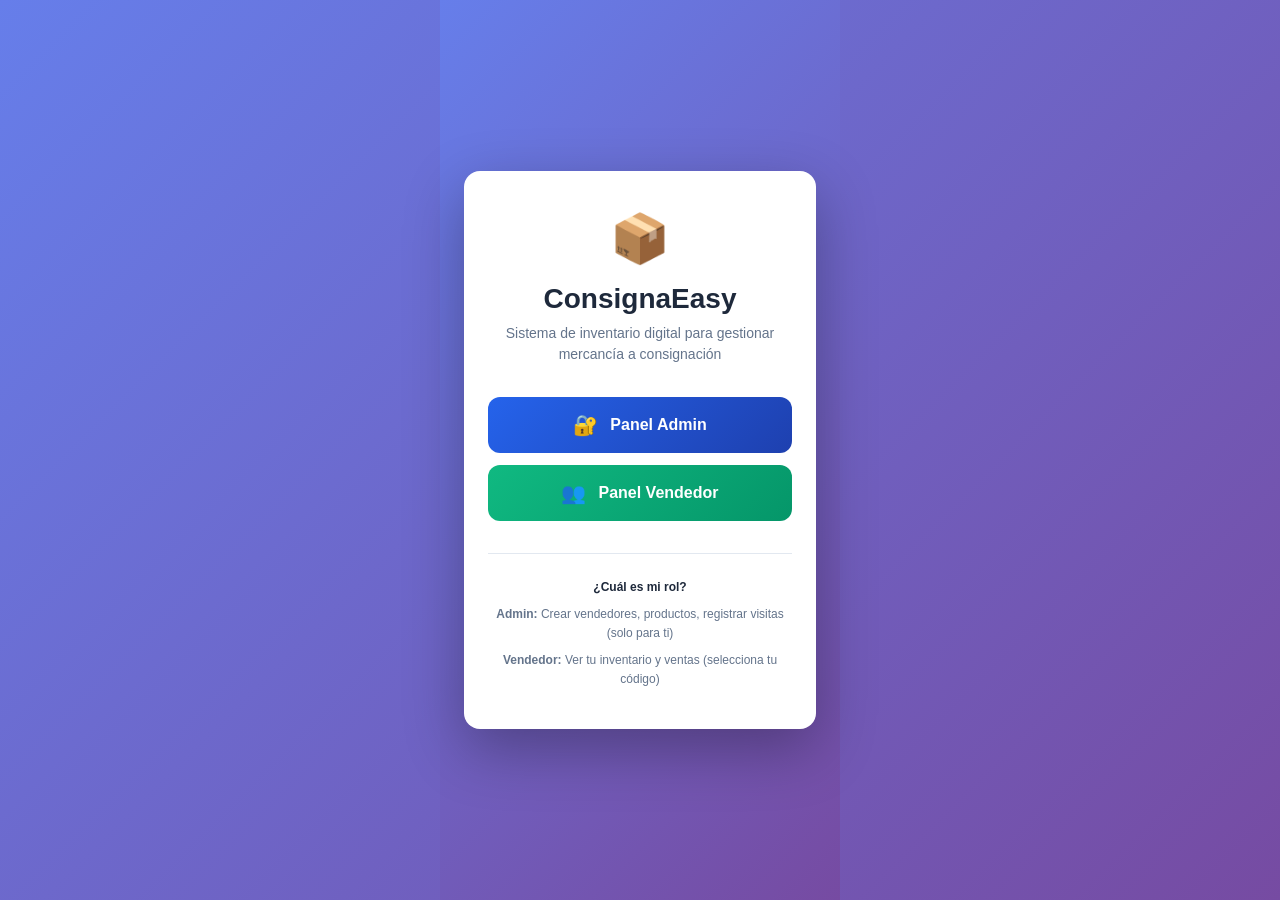
<file: index.html>
<!DOCTYPE html>
<html lang="es">
<head>
    <meta charset="UTF-8">
    <meta name="viewport" content="width=device-width, initial-scale=1.0">
    <title>ConsignaEasy - Inventario de Consignaciones</title>
    <link rel="manifest" href="manifest.json">
    <meta name="theme-color" content="#2563eb">
    <meta name="description" content="Sistema de inventario digital para gestionar mercancía a consignación">
    <style>
        * {
            margin: 0;
            padding: 0;
            box-sizing: border-box;
        }

        html, body {
            height: 100%;
            font-family: -apple-system, BlinkMacSystemFont, 'Segoe UI', Roboto, sans-serif;
            background: linear-gradient(135deg, #667eea 0%, #764ba2 100%);
            display: flex;
            align-items: center;
            justify-content: center;
        }

        .container {
            width: 100%;
            max-width: 400px;
            padding: 24px;
        }

        .card {
            background: white;
            border-radius: 16px;
            box-shadow: 0 20px 60px rgba(0, 0, 0, 0.3);
            padding: 40px 24px;
            text-align: center;
        }

        .logo {
            font-size: 48px;
            margin-bottom: 16px;
        }

        h1 {
            font-size: 28px;
            color: #1e293b;
            margin-bottom: 8px;
            font-weight: 700;
        }

        .subtitle {
            color: #64748b;
            font-size: 14px;
            margin-bottom: 32px;
            line-height: 1.5;
        }

        .buttons {
            display: flex;
            flex-direction: column;
            gap: 12px;
        }

        .btn {
            padding: 16px;
            border: none;
            border-radius: 12px;
            font-size: 16px;
            font-weight: 600;
            cursor: pointer;
            transition: all 0.3s;
            text-decoration: none;
            display: flex;
            align-items: center;
            justify-content: center;
            gap: 12px;
            font-family: inherit;
        }

        .btn-admin {
            background: linear-gradient(135deg, #2563eb 0%, #1e40af 100%);
            color: white;
        }

        .btn-admin:active {
            transform: scale(0.98);
            opacity: 0.9;
        }

        .btn-vendor {
            background: linear-gradient(135deg, #10b981 0%, #059669 100%);
            color: white;
        }

        .btn-vendor:active {
            transform: scale(0.98);
            opacity: 0.9;
        }

        .btn-icon {
            font-size: 20px;
        }

        .info {
            margin-top: 32px;
            padding-top: 24px;
            border-top: 1px solid #e2e8f0;
            font-size: 12px;
            color: #64748b;
            line-height: 1.6;
        }

        .info-title {
            font-weight: 600;
            color: #1e293b;
            margin-bottom: 8px;
        }

        @media (max-width: 480px) {
            .card {
                padding: 32px 20px;
            }

            h1 {
                font-size: 24px;
            }

            .logo {
                font-size: 40px;
            }

            .btn {
                padding: 14px;
                font-size: 15px;
            }
        }
    </style>
</head>
<body>
    <div class="container">
        <div class="card">
            <div class="logo">📦</div>
            <h1>ConsignaEasy</h1>
            <p class="subtitle">Sistema de inventario digital para gestionar mercancía a consignación</p>

            <div class="buttons">
                <a href="admin.html" class="btn btn-admin">
                    <span class="btn-icon">🔐</span>
                    <span>Panel Admin</span>
                </a>
                <a href="vendor.html" class="btn btn-vendor">
                    <span class="btn-icon">👥</span>
                    <span>Panel Vendedor</span>
                </a>
            </div>

            <div class="info">
                <div class="info-title">¿Cuál es mi rol?</div>
                <p><strong>Admin:</strong> Crear vendedores, productos, registrar visitas (solo para ti)</p>
                <p style="margin-top: 8px;"><strong>Vendedor:</strong> Ver tu inventario y ventas (selecciona tu código)</p>
            </div>
        </div>
    </div>
</body>
</html>
</file>
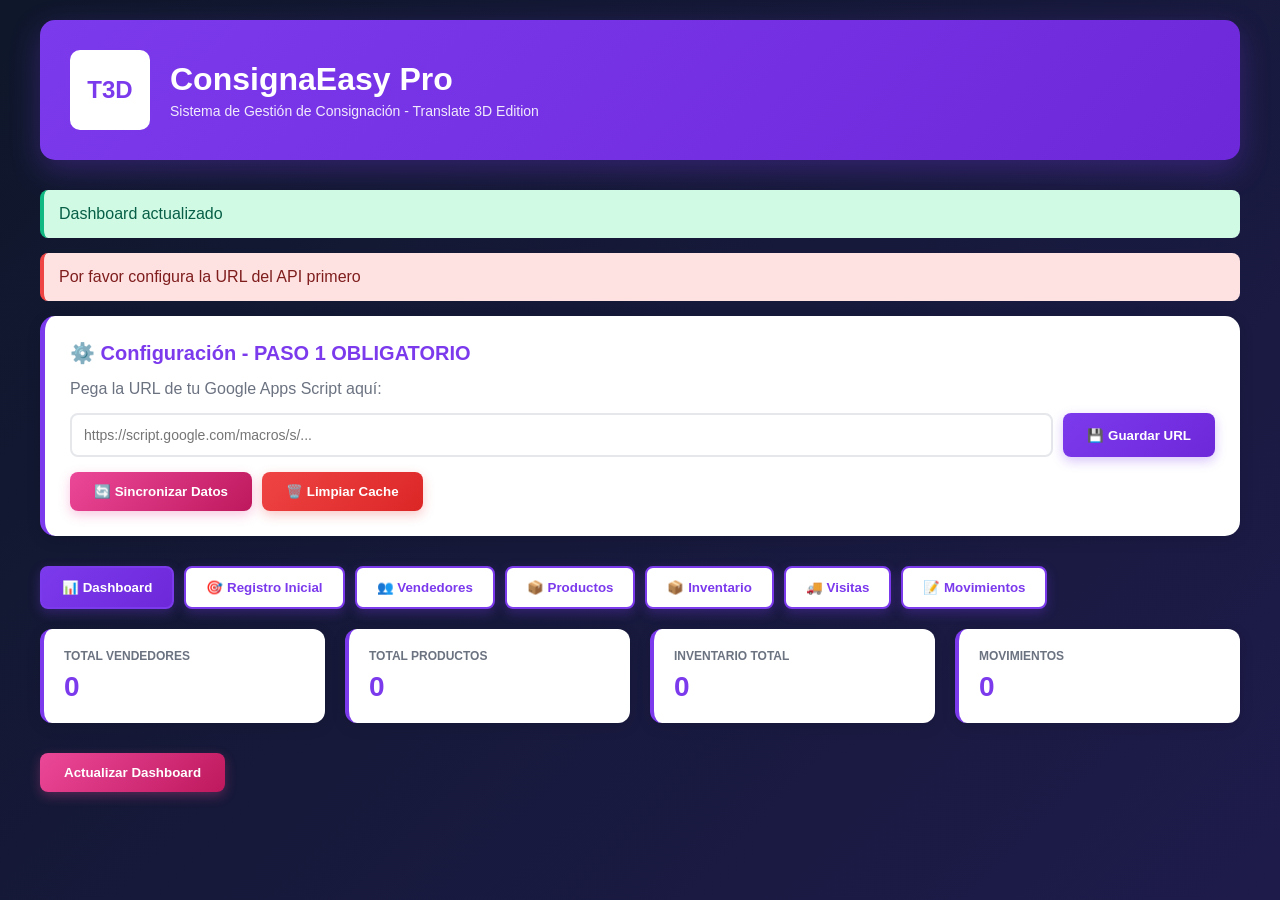
<file: admin-v2.html>
<!DOCTYPE html>
<html lang="es">
<head>
    <meta charset="UTF-8">
    <meta name="viewport" content="width=device-width, initial-scale=1.0">
    <title>ConsignaEasy - Admin Panel</title>
    <style>
        * {
            margin: 0;
            padding: 0;
            box-sizing: border-box;
        }

        :root {
            --primary: #7c3aed;
            --primary-dark: #6d28d9;
            --primary-light: #a78bfa;
            --secondary: #ec4899;
            --success: #10b981;
            --warning: #f59e0b;
            --danger: #ef4444;
            --dark: #1f2937;
            --light: #f9fafb;
            --border: #e5e7eb;
        }

        body {
            font-family: 'Segoe UI', Tahoma, Geneva, Verdana, sans-serif;
            background: linear-gradient(135deg, #0f172a 0%, #1e1b4b 100%);
            color: var(--dark);
            min-height: 100vh;
            padding: 20px;
        }

        .container {
            max-width: 1200px;
            margin: 0 auto;
        }

        header {
            background: linear-gradient(135deg, var(--primary) 0%, var(--primary-dark) 100%);
            color: white;
            padding: 30px;
            border-radius: 15px;
            margin-bottom: 30px;
            box-shadow: 0 10px 30px rgba(124, 58, 237, 0.3);
            display: flex;
            align-items: center;
            gap: 20px;
        }

        .logo {
            width: 80px;
            height: 80px;
            background: white;
            border-radius: 10px;
            display: flex;
            align-items: center;
            justify-content: center;
            font-weight: bold;
            color: var(--primary);
            font-size: 24px;
        }

        .header-content h1 {
            font-size: 32px;
            margin-bottom: 5px;
        }

        .header-content p {
            opacity: 0.9;
            font-size: 14px;
        }

        .config-section {
            background: white;
            padding: 25px;
            border-radius: 15px;
            margin-bottom: 30px;
            box-shadow: 0 4px 15px rgba(0, 0, 0, 0.1);
            border-left: 5px solid var(--primary);
        }

        .config-section h2 {
            color: var(--primary);
            margin-bottom: 15px;
            font-size: 20px;
        }

        .config-group {
            display: grid;
            grid-template-columns: 1fr auto;
            gap: 10px;
            margin-bottom: 15px;
        }

        input[type="text"], input[type="number"], input[type="date"], select {
            padding: 12px;
            border: 2px solid var(--border);
            border-radius: 8px;
            font-size: 14px;
            transition: border-color 0.3s;
        }

        input[type="text"]:focus, input[type="number"]:focus, input[type="date"]:focus, select:focus {
            outline: none;
            border-color: var(--primary);
            box-shadow: 0 0 0 3px rgba(124, 58, 237, 0.1);
        }

        button {
            padding: 12px 24px;
            background: linear-gradient(135deg, var(--primary) 0%, var(--primary-dark) 100%);
            color: white;
            border: none;
            border-radius: 8px;
            cursor: pointer;
            font-weight: 600;
            transition: all 0.3s;
            box-shadow: 0 4px 12px rgba(124, 58, 237, 0.3);
        }

        button:hover {
            transform: translateY(-2px);
            box-shadow: 0 6px 20px rgba(124, 58, 237, 0.4);
        }

        button:active {
            transform: translateY(0);
        }

        button.secondary {
            background: linear-gradient(135deg, var(--secondary) 0%, #be185d 100%);
            box-shadow: 0 4px 12px rgba(236, 72, 153, 0.3);
        }

        button.danger {
            background: linear-gradient(135deg, var(--danger) 0%, #dc2626 100%);
            box-shadow: 0 4px 12px rgba(239, 68, 68, 0.3);
        }

        .alert {
            padding: 15px;
            margin: 15px 0;
            border-radius: 8px;
            display: none;
            animation: slideIn 0.3s ease-out;
        }

        .alert.show {
            display: block;
        }

        .alert-success {
            background: #d1fae5;
            color: #065f46;
            border-left: 4px solid var(--success);
        }

        .alert-error {
            background: #fee2e2;
            color: #7f1d1d;
            border-left: 4px solid var(--danger);
        }

        @keyframes slideIn {
            from {
                opacity: 0;
                transform: translateY(-10px);
            }
            to {
                opacity: 1;
                transform: translateY(0);
            }
        }

        .tabs {
            display: flex;
            gap: 10px;
            margin-bottom: 20px;
            flex-wrap: wrap;
        }

        .tab-btn {
            padding: 12px 20px;
            background: white;
            color: var(--primary);
            border: 2px solid var(--primary);
            border-radius: 8px;
            cursor: pointer;
            font-weight: 600;
            transition: all 0.3s;
        }

        .tab-btn.active {
            background: linear-gradient(135deg, var(--primary) 0%, var(--primary-dark) 100%);
            color: white;
        }

        .tab-content {
            display: none;
        }

        .tab-content.active {
            display: block;
            animation: slideIn 0.3s ease-out;
        }

        .card {
            background: white;
            padding: 25px;
            border-radius: 15px;
            margin-bottom: 20px;
            box-shadow: 0 4px 15px rgba(0, 0, 0, 0.1);
            border-top: 4px solid var(--primary);
        }

        .card h3 {
            color: var(--primary);
            margin-bottom: 15px;
            font-size: 18px;
        }

        table {
            width: 100%;
            border-collapse: collapse;
            margin-top: 15px;
        }

        th, td {
            padding: 12px;
            text-align: left;
            border-bottom: 1px solid var(--border);
        }

        th {
            background: linear-gradient(135deg, var(--primary) 0%, var(--primary-dark) 100%);
            color: white;
            font-weight: 600;
        }

        tr:hover {
            background: #f9fafb;
        }

        .badge {
            display: inline-block;
            padding: 4px 12px;
            border-radius: 20px;
            font-size: 12px;
            font-weight: 600;
        }

        .badge-success {
            background: #d1fae5;
            color: #065f46;
        }

        .badge-warning {
            background: #fef3c7;
            color: #92400e;
        }

        .badge-danger {
            background: #fee2e2;
            color: #7f1d1d;
        }

        .stats {
            display: grid;
            grid-template-columns: repeat(auto-fit, minmax(200px, 1fr));
            gap: 20px;
            margin-bottom: 30px;
        }

        .stat-card {
            background: white;
            padding: 20px;
            border-radius: 12px;
            box-shadow: 0 4px 15px rgba(0, 0, 0, 0.1);
            border-left: 4px solid var(--primary);
        }

        .stat-label {
            color: #6b7280;
            font-size: 12px;
            font-weight: 600;
            text-transform: uppercase;
            margin-bottom: 8px;
        }

        .stat-value {
            color: var(--primary);
            font-size: 28px;
            font-weight: bold;
        }

        .form-group {
            margin-bottom: 15px;
        }

        .form-group label {
            display: block;
            margin-bottom: 5px;
            color: var(--dark);
            font-weight: 600;
            font-size: 14px;
        }

        .form-group input,
        .form-group select,
        .form-group textarea {
            width: 100%;
            padding: 10px;
            border: 2px solid var(--border);
            border-radius: 8px;
            font-size: 14px;
        }

        .form-group textarea {
            resize: vertical;
            min-height: 80px;
        }

        .form-row {
            display: grid;
            grid-template-columns: repeat(auto-fit, minmax(200px, 1fr));
            gap: 15px;
        }

        .empty-state {
            text-align: center;
            padding: 40px;
            color: #9ca3af;
        }

        .empty-state svg {
            width: 60px;
            height: 60px;
            margin-bottom: 15px;
            opacity: 0.5;
        }

        @media (max-width: 768px) {
            header {
                flex-direction: column;
                text-align: center;
            }

            .config-group {
                grid-template-columns: 1fr;
            }

            .form-row {
                grid-template-columns: 1fr;
            }

            .tabs {
                flex-direction: column;
            }

            table {
                font-size: 12px;
            }

            th, td {
                padding: 8px;
            }
        }
    </style>
</head>
<body>
    <div class="container">
        <!-- Header -->
        <header>
            <div class="logo">T3D</div>
            <div class="header-content">
                <h1>ConsignaEasy Pro</h1>
                <p>Sistema de Gestión de Consignación - Translate 3D Edition</p>
            </div>
        </header>

        <!-- Alerts -->
        <div id="alertSuccess" class="alert alert-success"></div>
        <div id="alertError" class="alert alert-error"></div>

        <!-- Configuration Section -->
        <div class="config-section">
            <h2>⚙️ Configuración - PASO 1 OBLIGATORIO</h2>
            <p style="margin-bottom: 15px; color: #6b7280;">Pega la URL de tu Google Apps Script aquí:</p>
            <div class="config-group">
                <input type="text" id="apiUrl" placeholder="https://script.google.com/macros/s/..." value="">
                <button onclick="saveApiUrl()">💾 Guardar URL</button>
            </div>
            <div style="display: flex; gap: 10px;">
                <button onclick="syncData()" class="secondary">🔄 Sincronizar Datos</button>
                <button onclick="clearCache()" class="danger">🗑️ Limpiar Cache</button>
            </div>
        </div>

        <!-- Tabs -->
        <div class="tabs">
            <button class="tab-btn active" onclick="switchTab('dashboard')">📊 Dashboard</button>
            <button class="tab-btn" onclick="switchTab('initial')">🎯 Registro Inicial</button>
            <button class="tab-btn" onclick="switchTab('vendors')">👥 Vendedores</button>
            <button class="tab-btn" onclick="switchTab('products')">📦 Productos</button>
            <button class="tab-btn" onclick="switchTab('inventory')">📦 Inventario</button>
            <button class="tab-btn" onclick="switchTab('visits')">🚚 Visitas</button>
            <button class="tab-btn" onclick="switchTab('movements')">📝 Movimientos</button>
        </div>

        <!-- Initial Registration Tab -->
        <div id="initial" class="tab-content">
            <div class="card">
                <h3>🎯 Registro Inicial de Inventario</h3>
                <p style="margin-bottom: 20px; color: #666;">Registra el inventario inicial para cada vendedor. Este paso es obligatorio antes de registrar movimientos.</p>
                
                <div class="form-row">
                    <div class="form-group">
                        <label>Selecciona Vendedor</label>
                        <select id="initialVendor" onchange="loadInitialProducts()"></select>
                    </div>
                </div>

                <div id="initialProductsContainer" style="display: none;">
                    <h4 style="margin: 20px 0 15px 0; color: var(--primary);">Cantidad Inicial por Producto</h4>
                    <div id="initialProductsList" style="margin-bottom: 20px;"></div>
                    <button onclick="saveInitialInventory()" style="background: var(--success);">💾 Guardar Inventario Inicial</button>
                </div>
            </div>

            <div class="card">
                <h3>📋 Inventario Inicial Registrado</h3>
                <div id="initialInventoryHistory"></div>
            </div>
        </div>

        <!-- Dashboard Tab -->
        <div id="dashboard" class="tab-content active">
            <div class="stats">
                <div class="stat-card">
                    <div class="stat-label">Total Vendedores</div>
                    <div class="stat-value" id="statVendors">0</div>
                </div>
                <div class="stat-card">
                    <div class="stat-label">Total Productos</div>
                    <div class="stat-value" id="statProducts">0</div>
                </div>
                <div class="stat-card">
                    <div class="stat-label">Inventario Total</div>
                    <div class="stat-value" id="statInventory">0</div>
                </div>
                <div class="stat-card">
                    <div class="stat-label">Movimientos</div>
                    <div class="stat-value" id="statMovements">0</div>
                </div>
            </div>
            <button onclick="loadDashboard()" class="secondary">Actualizar Dashboard</button>
        </div>

        <!-- Vendors Tab -->
        <div id="vendors" class="tab-content">
            <div class="card">
                <h3>➕ Agregar Vendedor</h3>
                <div class="form-row">
                    <div class="form-group">
                        <label>ID Vendedor</label>
                        <input type="text" id="vendorId" placeholder="ej: V001">
                    </div>
                    <div class="form-group">
                        <label>Nombre</label>
                        <input type="text" id="vendorName" placeholder="ej: Chimuelo">
                    </div>
                    <div class="form-group">
                        <label>Comisión (%)</label>
                        <input type="number" id="vendorCommission" placeholder="ej: 20" min="0" max="100">
                    </div>
                </div>
                <button onclick="addVendor()">Agregar Vendedor</button>
            </div>

            <div class="card">
                <h3>📋 Lista de Vendedores</h3>
                <div id="vendorsList"></div>
            </div>
        </div>

        <!-- Products Tab -->
        <div id="products" class="tab-content">
            <div class="card">
                <h3>➕ Agregar Producto</h3>
                <div class="form-row">
                    <div class="form-group">
                        <label>Categoría</label>
                        <input type="text" id="productCategory" placeholder="ej: flexis">
                    </div>
                    <div class="form-group">
                        <label>Producto</label>
                        <input type="text" id="productName" placeholder="ej: Chimuelo">
                    </div>
                    <div class="form-group">
                        <label>Precio ($)</label>
                        <input type="number" id="productPrice" placeholder="ej: 45" min="0" step="0.01">
                    </div>
                </div>
                <button onclick="addProduct()">Agregar Producto</button>
            </div>

            <div class="card">
                <h3>📋 Lista de Productos</h3>
                <div id="productsList"></div>
            </div>
        </div>

        <!-- Inventory Tab -->
        <div id="inventory" class="tab-content">
            <div class="card">
                <h3>📦 Inventario Global</h3>
                <button onclick="loadInventory()" class="secondary">Actualizar Inventario</button>
                <div id="inventoryList"></div>
            </div>
        </div>

        <!-- Visits Tab -->
        <div id="visits" class="tab-content">
            <div class="card">
                <h3>🚚 Crear Nueva Visita</h3>
                <div class="form-row">
                    <div class="form-group">
                        <label>Vendedor</label>
                        <select id="visitVendor"></select>
                    </div>
                    <div class="form-group">
                        <label>Fecha</label>
                        <input type="date" id="visitDate">
                    </div>
                    <div class="form-group">
                        <label>Notas</label>
                        <textarea id="visitNotes" placeholder="Notas de la visita..."></textarea>
                    </div>
                </div>
                <button onclick="createVisit()">Crear Visita</button>
            </div>

            <div class="card">
                <h3>📋 Historial de Visitas</h3>
                <div id="visitsList"></div>
            </div>
        </div>

        <!-- Movements Tab -->
        <div id="movements" class="tab-content">
            <div class="card">
                <h3>📝 Registrar Movimiento</h3>
                <div class="form-row">
                    <div class="form-group">
                        <label>Vendedor</label>
                        <select id="movVendor"></select>
                    </div>
                    <div class="form-group">
                        <label>Producto</label>
                        <select id="movProduct"></select>
                    </div>
                    <div class="form-group">
                        <label>Tipo</label>
                        <select id="movType">
                            <option value="restock">Restock</option>
                            <option value="venta">Venta</option>
                            <option value="ajuste">Ajuste</option>
                        </select>
                    </div>
                </div>
                <div class="form-row">
                    <div class="form-group">
                        <label>Cantidad</label>
                        <input type="number" id="movQuantity" placeholder="ej: 5" min="1">
                    </div>
                    <div class="form-group">
                        <label>Precio en Movimiento ($)</label>
                        <input type="number" id="movPrice" placeholder="ej: 45" min="0" step="0.01">
                    </div>
                    <div class="form-group">
                        <label>Fecha</label>
                        <input type="date" id="movDate">
                    </div>
                </div>
                <div class="form-group">
                    <label>Notas</label>
                    <textarea id="movNotes" placeholder="Notas del movimiento..."></textarea>
                </div>
                <button onclick="addMovement()">Registrar Movimiento</button>
            </div>

            <div class="card">
                <h3>📋 Historial de Movimientos</h3>
                <div id="movementsList"></div>
            </div>
        </div>
    </div>

    <script>
        // ============================================
        // CONFIGURACIÓN Y UTILIDADES
        // ============================================

        let apiUrl = localStorage.getItem('consignaeasy_api_url') || '';
        let cache = JSON.parse(localStorage.getItem('consignaeasy_cache') || '{}');

        function saveApiUrl() {
            const url = document.getElementById('apiUrl').value.trim();
            if (!url) {
                showAlert('Por favor ingresa una URL', 'error');
                return;
            }
            localStorage.setItem('consignaeasy_api_url', url);
            apiUrl = url;
            showAlert('URL guardada correctamente', 'success');
        }

        function clearCache() {
            localStorage.removeItem('consignaeasy_cache');
            cache = {};
            showAlert('Cache limpiado', 'success');
        }

        function showAlert(message, type) {
            const alertEl = document.getElementById(`alert${type === 'success' ? 'Success' : 'Error'}`);
            alertEl.textContent = message;
            alertEl.classList.add('show');
            setTimeout(() => alertEl.classList.remove('show'), 4000);
        }

        function switchTab(tabName) {
            document.querySelectorAll('.tab-content').forEach(el => el.classList.remove('active'));
            document.querySelectorAll('.tab-btn').forEach(el => el.classList.remove('active'));
            document.getElementById(tabName).classList.add('active');
            event.target.classList.add('active');
        }

        // ============================================
        // API CALLS
        // ============================================

        async function callApi(action, data = {}) {
            if (!apiUrl) {
                showAlert('Por favor configura la URL del API primero', 'error');
                return null;
            }

            try {
                const response = await fetch(apiUrl, {
                    method: 'POST',
                    body: JSON.stringify({ action, ...data })
                });

                const result = await response.json();
                if (result.success) {
                    return result.data;
                } else {
                    showAlert(result.error || 'Error en la solicitud', 'error');
                    return null;
                }
            } catch (error) {
                console.error('Error:', error);
                showAlert('Error de conexión: ' + error.message, 'error');
                return null;
            }
        }

        // ============================================
        // DASHBOARD
        // ============================================

        async function loadDashboard() {
            const vendors = await callApi('getVendors');
            const products = await callApi('getProducts');
            const inventory = await callApi('getAllInventory');
            const movements = await callApi('getAllMovements');

            if (vendors) document.getElementById('statVendors').textContent = vendors.length;
            if (products) document.getElementById('statProducts').textContent = products.length;
            if (inventory) document.getElementById('statInventory').textContent = inventory.length;
            if (movements) document.getElementById('statMovements').textContent = movements.length;

            showAlert('Dashboard actualizado', 'success');
        }

        // ============================================
        // VENDEDORES
        // ============================================

        async function addVendor() {
            const id = document.getElementById('vendorId').value;
            const nombre = document.getElementById('vendorName').value;
            const comision = parseFloat(document.getElementById('vendorCommission').value);

            if (!id || !nombre || !comision) {
                showAlert('Completa todos los campos', 'error');
                return;
            }

            const result = await callApi('addVendor', { id, nombre, comision });
            if (result) {
                showAlert('Vendedor agregado', 'success');
                document.getElementById('vendorId').value = '';
                document.getElementById('vendorName').value = '';
                document.getElementById('vendorCommission').value = '';
                loadVendors();
            }
        }

        async function loadVendors() {
            const vendors = await callApi('getVendors');
            if (!vendors) return;

            // Llenar tabla de vendedores
            let html = '<table><tr><th>ID</th><th>Nombre</th><th>Comisión</th></tr>';
            vendors.forEach(v => {
                html += `<tr><td>${v.id}</td><td>${v.nombre}</td><td><span class="badge badge-success">${v.comision}%</span></td></tr>`;
            });
            html += '</table>';
            document.getElementById('vendorsList').innerHTML = html;

            // Llenar dropdowns de vendedores
            const vendorSelects = ['visitVendor', 'movVendor', 'initialVendor'];
            vendorSelects.forEach(selectId => {
                const select = document.getElementById(selectId);
                if (!select) return; // Saltar si no existe
                let options = '<option value="">Selecciona un vendedor...</option>';
                vendors.forEach(v => {
                    options += `<option value="${v.id}">${v.nombre}</option>`;
                });
                select.innerHTML = options;
            });
        }

        // ============================================
        // PRODUCTOS
        // ============================================

        async function addProduct() {
            const categoria = document.getElementById('productCategory').value;
            const producto = document.getElementById('productName').value;
            const precio = parseFloat(document.getElementById('productPrice').value);

            if (!categoria || !producto || !precio) {
                showAlert('Completa todos los campos', 'error');
                return;
            }

            const result = await callApi('addProduct', { categoria, producto, precio });
            if (result) {
                showAlert('Producto agregado', 'success');
                document.getElementById('productCategory').value = '';
                document.getElementById('productName').value = '';
                document.getElementById('productPrice').value = '';
                loadProducts();
            }
        }

        async function loadProducts() {
            const products = await callApi('getProducts');
            if (!products) return;

            // Llenar tabla de productos
            let html = '<table><tr><th>Categoría</th><th>Producto</th><th>Precio</th></tr>';
            products.forEach(p => {
                html += `<tr><td>${p.categoria}</td><td>${p.producto}</td><td>$${p.precio.toFixed(2)}</td></tr>`;
            });
            html += '</table>';
            document.getElementById('productsList').innerHTML = html;

            // Llenar dropdown de productos
            const productSelect = document.getElementById('movProduct');
            let options = '<option value="">Selecciona un producto...</option>';
            products.forEach(p => {
                options += `<option value="${p.producto}">${p.producto} ($${p.precio.toFixed(2)})</option>`;
            });
            productSelect.innerHTML = options;
        }

        // ============================================
        // INVENTARIO
        // ============================================

        async function loadInventory() {
            const inventory = await callApi('getAllInventory');
            if (!inventory) return;

            let html = '<table><tr><th>Vendedor</th><th>Producto</th><th>Cantidad</th><th>Fecha</th></tr>';
            inventory.forEach(inv => {
                html += `<tr><td>${inv.vendedor}</td><td>${inv.producto}</td><td>${inv.cantidad}</td><td>${inv.fecha}</td></tr>`;
            });
            html += '</table>';
            document.getElementById('inventoryList').innerHTML = html;
        }

        // ============================================
        // VISITAS
        // ============================================

        async function createVisit() {
            const vendedor = document.getElementById('visitVendor').value;
            const fecha = document.getElementById('visitDate').value;
            const notas = document.getElementById('visitNotes').value;

            if (!vendedor || !fecha) {
                showAlert('Completa los campos requeridos', 'error');
                return;
            }

            const result = await callApi('addVisit', { vendedor, notas });
            if (result) {
                showAlert('Visita creada', 'success');
                document.getElementById('visitVendor').value = '';
                document.getElementById('visitDate').value = '';
                document.getElementById('visitNotes').value = '';
                loadVisits();
            }
        }

        async function loadVisits() {
            const vendedor = document.getElementById('visitVendor').value;
            if (!vendedor) return;

            const visits = await callApi('getVisits', { vendedor });
            if (!visits) return;

            let html = '<table><tr><th>ID Visita</th><th>Fecha</th><th>Notas</th></tr>';
            visits.forEach(v => {
                html += `<tr><td>${v.visitId}</td><td>${v.fecha}</td><td>${v.notas}</td></tr>`;
            });
            html += '</table>';
            document.getElementById('visitsList').innerHTML = html;
        }

        // ============================================
        // MOVIMIENTOS
        // ============================================

        async function addMovement() {
            const vendedor = document.getElementById('movVendor').value;
            const producto = document.getElementById('movProduct').value;
            const tipo = document.getElementById('movType').value;
            const cantidad = parseInt(document.getElementById('movQuantity').value);
            const precio_en_movimiento = parseFloat(document.getElementById('movPrice').value);
            const fecha = document.getElementById('movDate').value;
            const notas = document.getElementById('movNotes').value;

            if (!vendedor || !producto || !cantidad || !precio_en_movimiento || !fecha) {
                showAlert('Completa todos los campos requeridos', 'error');
                return;
            }

            const result = await callApi('addMovement', {
                vendedor,
                producto,
                tipo,
                cantidad,
                precio_en_movimiento,
                fecha,
                notas
            });

            if (result) {
                showAlert('Movimiento registrado', 'success');
                document.getElementById('movQuantity').value = '';
                document.getElementById('movPrice').value = '';
                document.getElementById('movNotes').value = '';
                loadMovements();
            }
        }

        async function loadMovements() {
            const movements = await callApi('getAllMovements');
            if (!movements) return;

            let html = '<table><tr><th>Fecha</th><th>Vendedor</th><th>Producto</th><th>Tipo</th><th>Cantidad</th><th>Precio</th></tr>';
            movements.forEach(m => {
                html += `<tr><td>${m.fecha}</td><td>${m.vendedor}</td><td>${m.producto}</td><td><span class="badge badge-warning">${m.tipo}</span></td><td>${m.cantidad}</td><td>$${m.precio_en_movimiento.toFixed(2)}</td></tr>`;
            });
            html += '</table>';
            document.getElementById('movementsList').innerHTML = html;
        }

        // ============================================
        // REGISTRO INICIAL DE INVENTARIO
        // ============================================

        async function loadInitialProducts() {
            const vendedor = document.getElementById('initialVendor').value;
            if (!vendedor) {
                document.getElementById('initialProductsContainer').style.display = 'none';
                return;
            }

            const products = await callApi('getProducts');
            if (!products) return;

            let html = '';
            products.forEach(p => {
                html += `
                    <div style="display: grid; grid-template-columns: 2fr 1fr; gap: 10px; margin-bottom: 10px; align-items: center;">
                        <label style="margin: 0;">${p.producto} (${p.categoria})</label>
                        <input type="number" class="initial-qty" data-product="${p.producto}" placeholder="Cantidad" min="0" value="0">
                    </div>
                `;
            });
            document.getElementById('initialProductsList').innerHTML = html;
            document.getElementById('initialProductsContainer').style.display = 'block';
        }

        async function saveInitialInventory() {
            const vendedor = document.getElementById('initialVendor').value;
            if (!vendedor) {
                showAlert('Selecciona un vendedor', 'error');
                return;
            }

            const inputs = document.querySelectorAll('.initial-qty');
            const fecha = new Date().toISOString().split('T')[0];
            let savedCount = 0;

            for (let input of inputs) {
                const producto = input.getAttribute('data-product');
                const cantidad = parseInt(input.value) || 0;

                if (cantidad > 0) {
                    const result = await callApi('addInitialInventory', {
                        vendedor,
                        producto,
                        cantidad_inicial: cantidad,
                        notas: 'Registro inicial de inventario'
                    });
                    if (result) savedCount++;
                }
            }

            if (savedCount > 0) {
                showAlert(`Inventario inicial guardado (${savedCount} productos)`, 'success');
                document.getElementById('initialVendor').value = '';
                document.getElementById('initialProductsContainer').style.display = 'none';
                loadInitialInventoryHistory();
            } else {
                showAlert('No hay productos con cantidad > 0', 'warning');
            }
        }

        async function loadInitialInventoryHistory() {
            const vendors = await callApi('getVendors');
            if (!vendors) return;

            let allRegistrations = [];
            
            for (let vendor of vendors) {
                const registrations = await callApi('getInitialRegistrations', { vendedor: vendor.id });
                if (registrations && registrations.length > 0) {
                    allRegistrations = allRegistrations.concat(registrations);
                }
            }
            
            if (allRegistrations.length === 0) {
                document.getElementById('initialInventoryHistory').innerHTML = '<p style="color: #999; text-align: center; padding: 20px;">No hay registros iniciales aun</p>';
                return;
            }

            let html = '<table><tr><th>Vendedor</th><th>Producto</th><th>Cantidad Inicial</th><th>Fecha Registro</th></tr>';
            allRegistrations.forEach(reg => {
                html += `<tr><td><strong>${reg.vendedor}</strong></td><td>${reg.producto}</td><td><span style="background: var(--success); color: white; padding: 5px 10px; border-radius: 5px;">${reg.cantidad_inicial}</span></td><td>${reg.fecha_registro}</td></tr>`;
            });
            html += '</table>';
            document.getElementById('initialInventoryHistory').innerHTML = html;
        }

        // ============================================
        // INICIALIZACIÓN
        // ============================================

        async function syncData() {
            await loadDashboard();
            await loadVendors();
            await loadProducts();
            await loadInventory();
            await loadMovements();
            showAlert('Sincronización completada', 'success');
        }

        function initSelects() {
            const vendorSelects = ['visitVendor', 'movVendor', 'initialVendor'];
            const productSelects = ['movProduct'];

            vendorSelects.forEach(id => {
                const select = document.getElementById(id);
                if (select && select.children.length === 0) {
                    select.innerHTML = '<option value="">Selecciona un vendedor...</option>';
                }
            });

            productSelects.forEach(id => {
                const select = document.getElementById(id);
                if (select && select.children.length === 0) {
                    select.innerHTML = '<option value="">Selecciona un producto...</option>';
                }
            });
        }

        // Cargar URL guardada
        document.getElementById('apiUrl').value = apiUrl;

        // Inicializar
        initSelects();
        loadDashboard();
        
        // Cargar datos con delay para asegurar que se llenen los dropdowns
        setTimeout(() => {
            loadVendors();
            loadProducts();
            loadInventory();
            loadMovements();
            loadInitialInventoryHistory();
        }, 100);
    </script>
</body>
</html>
</file>
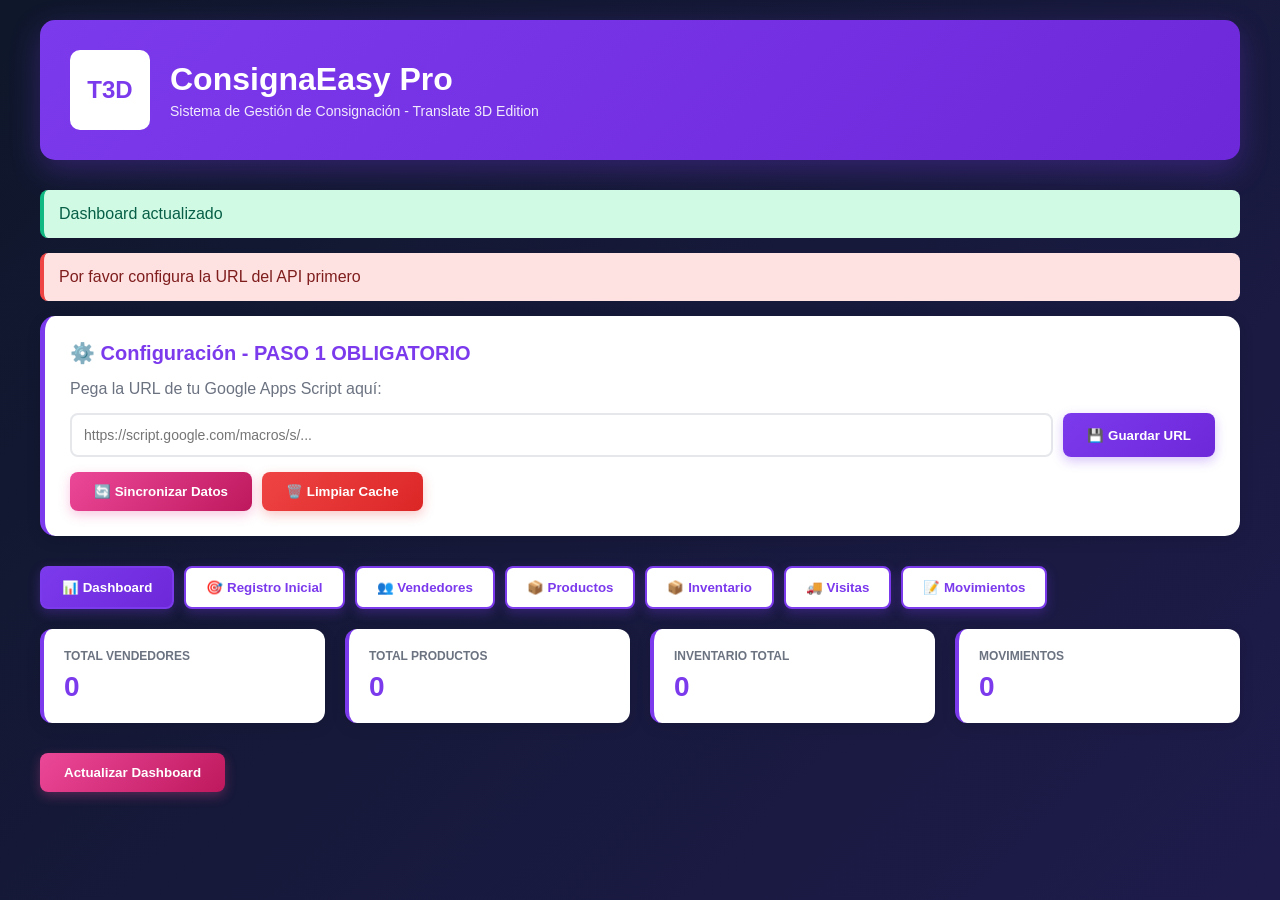
<file: admin.html>
<!DOCTYPE html>
<html lang="es">
<head>
    <meta charset="UTF-8">
    <meta name="viewport" content="width=device-width, initial-scale=1.0">
    <title>ConsignaEasy - Admin Panel</title>
    <style>
        * {
            margin: 0;
            padding: 0;
            box-sizing: border-box;
        }

        :root {
            --primary: #7c3aed;
            --primary-dark: #6d28d9;
            --primary-light: #a78bfa;
            --secondary: #ec4899;
            --success: #10b981;
            --warning: #f59e0b;
            --danger: #ef4444;
            --dark: #1f2937;
            --light: #f9fafb;
            --border: #e5e7eb;
        }

        body {
            font-family: 'Segoe UI', Tahoma, Geneva, Verdana, sans-serif;
            background: linear-gradient(135deg, #0f172a 0%, #1e1b4b 100%);
            color: var(--dark);
            min-height: 100vh;
            padding: 20px;
        }

        .container {
            max-width: 1200px;
            margin: 0 auto;
        }

        header {
            background: linear-gradient(135deg, var(--primary) 0%, var(--primary-dark) 100%);
            color: white;
            padding: 30px;
            border-radius: 15px;
            margin-bottom: 30px;
            box-shadow: 0 10px 30px rgba(124, 58, 237, 0.3);
            display: flex;
            align-items: center;
            gap: 20px;
        }

        .logo {
            width: 80px;
            height: 80px;
            background: white;
            border-radius: 10px;
            display: flex;
            align-items: center;
            justify-content: center;
            font-weight: bold;
            color: var(--primary);
            font-size: 24px;
        }

        .header-content h1 {
            font-size: 32px;
            margin-bottom: 5px;
        }

        .header-content p {
            opacity: 0.9;
            font-size: 14px;
        }

        .config-section {
            background: white;
            padding: 25px;
            border-radius: 15px;
            margin-bottom: 30px;
            box-shadow: 0 4px 15px rgba(0, 0, 0, 0.1);
            border-left: 5px solid var(--primary);
        }

        .config-section h2 {
            color: var(--primary);
            margin-bottom: 15px;
            font-size: 20px;
        }

        .config-group {
            display: grid;
            grid-template-columns: 1fr auto;
            gap: 10px;
            margin-bottom: 15px;
        }

        input[type="text"], input[type="number"], input[type="date"], select {
            padding: 12px;
            border: 2px solid var(--border);
            border-radius: 8px;
            font-size: 14px;
            transition: border-color 0.3s;
        }

        input[type="text"]:focus, input[type="number"]:focus, input[type="date"]:focus, select:focus {
            outline: none;
            border-color: var(--primary);
            box-shadow: 0 0 0 3px rgba(124, 58, 237, 0.1);
        }

        button {
            padding: 12px 24px;
            background: linear-gradient(135deg, var(--primary) 0%, var(--primary-dark) 100%);
            color: white;
            border: none;
            border-radius: 8px;
            cursor: pointer;
            font-weight: 600;
            transition: all 0.3s;
            box-shadow: 0 4px 12px rgba(124, 58, 237, 0.3);
        }

        button:hover {
            transform: translateY(-2px);
            box-shadow: 0 6px 20px rgba(124, 58, 237, 0.4);
        }

        button:active {
            transform: translateY(0);
        }

        button.secondary {
            background: linear-gradient(135deg, var(--secondary) 0%, #be185d 100%);
            box-shadow: 0 4px 12px rgba(236, 72, 153, 0.3);
        }

        button.danger {
            background: linear-gradient(135deg, var(--danger) 0%, #dc2626 100%);
            box-shadow: 0 4px 12px rgba(239, 68, 68, 0.3);
        }

        .alert {
            padding: 15px;
            margin: 15px 0;
            border-radius: 8px;
            display: none;
            animation: slideIn 0.3s ease-out;
        }

        .alert.show {
            display: block;
        }

        .alert-success {
            background: #d1fae5;
            color: #065f46;
            border-left: 4px solid var(--success);
        }

        .alert-error {
            background: #fee2e2;
            color: #7f1d1d;
            border-left: 4px solid var(--danger);
        }

        @keyframes slideIn {
            from {
                opacity: 0;
                transform: translateY(-10px);
            }
            to {
                opacity: 1;
                transform: translateY(0);
            }
        }

        .tabs {
            display: flex;
            gap: 10px;
            margin-bottom: 20px;
            flex-wrap: wrap;
        }

        .tab-btn {
            padding: 12px 20px;
            background: white;
            color: var(--primary);
            border: 2px solid var(--primary);
            border-radius: 8px;
            cursor: pointer;
            font-weight: 600;
            transition: all 0.3s;
        }

        .tab-btn.active {
            background: linear-gradient(135deg, var(--primary) 0%, var(--primary-dark) 100%);
            color: white;
        }

        .tab-content {
            display: none;
        }

        .tab-content.active {
            display: block;
            animation: slideIn 0.3s ease-out;
        }

        .card {
            background: white;
            padding: 25px;
            border-radius: 15px;
            margin-bottom: 20px;
            box-shadow: 0 4px 15px rgba(0, 0, 0, 0.1);
            border-top: 4px solid var(--primary);
        }

        .card h3 {
            color: var(--primary);
            margin-bottom: 15px;
            font-size: 18px;
        }

        table {
            width: 100%;
            border-collapse: collapse;
            margin-top: 15px;
        }

        th, td {
            padding: 12px;
            text-align: left;
            border-bottom: 1px solid var(--border);
        }

        th {
            background: linear-gradient(135deg, var(--primary) 0%, var(--primary-dark) 100%);
            color: white;
            font-weight: 600;
        }

        tr:hover {
            background: #f9fafb;
        }

        .badge {
            display: inline-block;
            padding: 4px 12px;
            border-radius: 20px;
            font-size: 12px;
            font-weight: 600;
        }

        .badge-success {
            background: #d1fae5;
            color: #065f46;
        }

        .badge-warning {
            background: #fef3c7;
            color: #92400e;
        }

        .badge-danger {
            background: #fee2e2;
            color: #7f1d1d;
        }

        .stats {
            display: grid;
            grid-template-columns: repeat(auto-fit, minmax(200px, 1fr));
            gap: 20px;
            margin-bottom: 30px;
        }

        .stat-card {
            background: white;
            padding: 20px;
            border-radius: 12px;
            box-shadow: 0 4px 15px rgba(0, 0, 0, 0.1);
            border-left: 4px solid var(--primary);
        }

        .stat-label {
            color: #6b7280;
            font-size: 12px;
            font-weight: 600;
            text-transform: uppercase;
            margin-bottom: 8px;
        }

        .stat-value {
            color: var(--primary);
            font-size: 28px;
            font-weight: bold;
        }

        .form-group {
            margin-bottom: 15px;
        }

        .form-group label {
            display: block;
            margin-bottom: 5px;
            color: var(--dark);
            font-weight: 600;
            font-size: 14px;
        }

        .form-group input,
        .form-group select,
        .form-group textarea {
            width: 100%;
            padding: 10px;
            border: 2px solid var(--border);
            border-radius: 8px;
            font-size: 14px;
        }

        .form-group textarea {
            resize: vertical;
            min-height: 80px;
        }

        .form-row {
            display: grid;
            grid-template-columns: repeat(auto-fit, minmax(200px, 1fr));
            gap: 15px;
        }

        .empty-state {
            text-align: center;
            padding: 40px;
            color: #9ca3af;
        }

        .empty-state svg {
            width: 60px;
            height: 60px;
            margin-bottom: 15px;
            opacity: 0.5;
        }

        @media (max-width: 768px) {
            header {
                flex-direction: column;
                text-align: center;
            }

            .config-group {
                grid-template-columns: 1fr;
            }

            .form-row {
                grid-template-columns: 1fr;
            }

            .tabs {
                flex-direction: column;
            }

            table {
                font-size: 12px;
            }

            th, td {
                padding: 8px;
            }
        }
    </style>
</head>
<body>
    <div class="container">
        <!-- Header -->
        <header>
            <div class="logo">T3D</div>
            <div class="header-content">
                <h1>ConsignaEasy Pro</h1>
                <p>Sistema de Gestión de Consignación - Translate 3D Edition</p>
            </div>
        </header>

        <!-- Alerts -->
        <div id="alertSuccess" class="alert alert-success"></div>
        <div id="alertError" class="alert alert-error"></div>

        <!-- Configuration Section -->
        <div class="config-section">
            <h2>⚙️ Configuración - PASO 1 OBLIGATORIO</h2>
            <p style="margin-bottom: 15px; color: #6b7280;">Pega la URL de tu Google Apps Script aquí:</p>
            <div class="config-group">
                <input type="text" id="apiUrl" placeholder="https://script.google.com/macros/s/..." value="">
                <button onclick="saveApiUrl()">💾 Guardar URL</button>
            </div>
            <div style="display: flex; gap: 10px;">
                <button onclick="syncData()" class="secondary">🔄 Sincronizar Datos</button>
                <button onclick="clearCache()" class="danger">🗑️ Limpiar Cache</button>
            </div>
        </div>

        <!-- Tabs -->
        <div class="tabs">
            <button class="tab-btn active" onclick="switchTab('dashboard')">📊 Dashboard</button>
            <button class="tab-btn" onclick="switchTab('initial')">🎯 Registro Inicial</button>
            <button class="tab-btn" onclick="switchTab('vendors')">👥 Vendedores</button>
            <button class="tab-btn" onclick="switchTab('products')">📦 Productos</button>
            <button class="tab-btn" onclick="switchTab('inventory')">📦 Inventario</button>
            <button class="tab-btn" onclick="switchTab('visits')">🚚 Visitas</button>
            <button class="tab-btn" onclick="switchTab('movements')">📝 Movimientos</button>
        </div>

        <!-- Initial Registration Tab -->
        <div id="initial" class="tab-content">
            <div class="card">
                <h3>🎯 Registro Inicial de Inventario</h3>
                <p style="margin-bottom: 20px; color: #666;">Registra el inventario inicial para cada vendedor. Este paso es obligatorio antes de registrar movimientos.</p>
                
                <div class="form-row">
                    <div class="form-group">
                        <label>Selecciona Vendedor</label>
                        <select id="initialVendor" onchange="loadInitialProducts()"></select>
                    </div>
                </div>

                <div id="initialProductsContainer" style="display: none;">
                    <h4 style="margin: 20px 0 15px 0; color: var(--primary);">Cantidad Inicial por Producto</h4>
                    <div id="initialProductsList" style="margin-bottom: 20px;"></div>
                    <button onclick="saveInitialInventory()" style="background: var(--success);">💾 Guardar Inventario Inicial</button>
                </div>
            </div>

            <div class="card">
                <h3>📋 Inventario Inicial Registrado</h3>
                <div id="initialInventoryHistory"></div>
            </div>
        </div>

        <!-- Dashboard Tab -->
        <div id="dashboard" class="tab-content active">
            <div class="stats">
                <div class="stat-card">
                    <div class="stat-label">Total Vendedores</div>
                    <div class="stat-value" id="statVendors">0</div>
                </div>
                <div class="stat-card">
                    <div class="stat-label">Total Productos</div>
                    <div class="stat-value" id="statProducts">0</div>
                </div>
                <div class="stat-card">
                    <div class="stat-label">Inventario Total</div>
                    <div class="stat-value" id="statInventory">0</div>
                </div>
                <div class="stat-card">
                    <div class="stat-label">Movimientos</div>
                    <div class="stat-value" id="statMovements">0</div>
                </div>
            </div>
            <button onclick="loadDashboard()" class="secondary">Actualizar Dashboard</button>
        </div>

        <!-- Vendors Tab -->
        <div id="vendors" class="tab-content">
            <div class="card">
                <h3>➕ Agregar Vendedor</h3>
                <div class="form-row">
                    <div class="form-group">
                        <label>ID Vendedor</label>
                        <input type="text" id="vendorId" placeholder="ej: V001">
                    </div>
                    <div class="form-group">
                        <label>Nombre</label>
                        <input type="text" id="vendorName" placeholder="ej: Chimuelo">
                    </div>
                    <div class="form-group">
                        <label>Comisión (%)</label>
                        <input type="number" id="vendorCommission" placeholder="ej: 20" min="0" max="100">
                    </div>
                </div>
                <button onclick="addVendor()">Agregar Vendedor</button>
            </div>

            <div class="card">
                <h3>📋 Lista de Vendedores</h3>
                <div id="vendorsList"></div>
            </div>
        </div>

        <!-- Products Tab -->
        <div id="products" class="tab-content">
            <div class="card">
                <h3>➕ Agregar Producto</h3>
                <div class="form-row">
                    <div class="form-group">
                        <label>Categoría</label>
                        <input type="text" id="productCategory" placeholder="ej: flexis">
                    </div>
                    <div class="form-group">
                        <label>Producto</label>
                        <input type="text" id="productName" placeholder="ej: Chimuelo">
                    </div>
                    <div class="form-group">
                        <label>Precio ($)</label>
                        <input type="number" id="productPrice" placeholder="ej: 45" min="0" step="0.01">
                    </div>
                </div>
                <button onclick="addProduct()">Agregar Producto</button>
            </div>

            <div class="card">
                <h3>📋 Lista de Productos</h3>
                <div id="productsList"></div>
            </div>
        </div>

        <!-- Inventory Tab -->
        <div id="inventory" class="tab-content">
            <div class="card">
                <h3>📦 Inventario Global</h3>
                <button onclick="loadInventory()" class="secondary">Actualizar Inventario</button>
                <div id="inventoryList"></div>
            </div>
        </div>

        <!-- Visits Tab -->
        <div id="visits" class="tab-content">
            <div class="card">
                <h3>🚚 Crear Nueva Visita</h3>
                <div class="form-row">
                    <div class="form-group">
                        <label>Vendedor</label>
                        <select id="visitVendor"></select>
                    </div>
                    <div class="form-group">
                        <label>Fecha</label>
                        <input type="date" id="visitDate">
                    </div>
                    <div class="form-group">
                        <label>Notas</label>
                        <textarea id="visitNotes" placeholder="Notas de la visita..."></textarea>
                    </div>
                </div>
                <button onclick="createVisit()">Crear Visita</button>
            </div>

            <div class="card">
                <h3>📋 Historial de Visitas</h3>
                <div id="visitsList"></div>
            </div>
        </div>

        <!-- Movements Tab -->
        <div id="movements" class="tab-content">
            <div class="card">
                <h3>📝 Registrar Movimiento</h3>
                <div class="form-row">
                    <div class="form-group">
                        <label>Vendedor</label>
                        <select id="movVendor"></select>
                    </div>
                    <div class="form-group">
                        <label>Producto</label>
                        <select id="movProduct"></select>
                    </div>
                    <div class="form-group">
                        <label>Tipo</label>
                        <select id="movType">
                            <option value="restock">Restock</option>
                            <option value="venta">Venta</option>
                            <option value="ajuste">Ajuste</option>
                        </select>
                    </div>
                </div>
                <div class="form-row">
                    <div class="form-group">
                        <label>Cantidad</label>
                        <input type="number" id="movQuantity" placeholder="ej: 5" min="1">
                    </div>
                    <div class="form-group">
                        <label>Precio en Movimiento ($)</label>
                        <input type="number" id="movPrice" placeholder="ej: 45" min="0" step="0.01">
                    </div>
                    <div class="form-group">
                        <label>Fecha</label>
                        <input type="date" id="movDate">
                    </div>
                </div>
                <div class="form-group">
                    <label>Notas</label>
                    <textarea id="movNotes" placeholder="Notas del movimiento..."></textarea>
                </div>
                <button onclick="addMovement()">Registrar Movimiento</button>
            </div>

            <div class="card">
                <h3>📋 Historial de Movimientos</h3>
                <div id="movementsList"></div>
            </div>
        </div>
    </div>

    <script>
        // ============================================
        // CONFIGURACIÓN Y UTILIDADES
        // ============================================

        let apiUrl = localStorage.getItem('consignaeasy_api_url') || '';
        let cache = JSON.parse(localStorage.getItem('consignaeasy_cache') || '{}');

        function saveApiUrl() {
            const url = document.getElementById('apiUrl').value.trim();
            if (!url) {
                showAlert('Por favor ingresa una URL', 'error');
                return;
            }
            localStorage.setItem('consignaeasy_api_url', url);
            apiUrl = url;
            showAlert('URL guardada correctamente', 'success');
        }

        function clearCache() {
            localStorage.removeItem('consignaeasy_cache');
            cache = {};
            showAlert('Cache limpiado', 'success');
        }

        function showAlert(message, type) {
            const alertEl = document.getElementById(`alert${type === 'success' ? 'Success' : 'Error'}`);
            alertEl.textContent = message;
            alertEl.classList.add('show');
            setTimeout(() => alertEl.classList.remove('show'), 4000);
        }

        function switchTab(tabName) {
            document.querySelectorAll('.tab-content').forEach(el => el.classList.remove('active'));
            document.querySelectorAll('.tab-btn').forEach(el => el.classList.remove('active'));
            document.getElementById(tabName).classList.add('active');
            event.target.classList.add('active');
        }

        // ============================================
        // API CALLS
        // ============================================

        async function callApi(action, data = {}) {
            if (!apiUrl) {
                showAlert('Por favor configura la URL del API primero', 'error');
                return null;
            }

            try {
                const response = await fetch(apiUrl, {
                    method: 'POST',
                    body: JSON.stringify({ action, ...data })
                });

                const result = await response.json();
                if (result.success) {
                    return result.data;
                } else {
                    showAlert(result.error || 'Error en la solicitud', 'error');
                    return null;
                }
            } catch (error) {
                console.error('Error:', error);
                showAlert('Error de conexión: ' + error.message, 'error');
                return null;
            }
        }

        // ============================================
        // DASHBOARD
        // ============================================

        async function loadDashboard() {
            const vendors = await callApi('getVendors');
            const products = await callApi('getProducts');
            const inventory = await callApi('getAllInventory');
            const movements = await callApi('getAllMovements');

            if (vendors) document.getElementById('statVendors').textContent = vendors.length;
            if (products) document.getElementById('statProducts').textContent = products.length;
            if (inventory) document.getElementById('statInventory').textContent = inventory.length;
            if (movements) document.getElementById('statMovements').textContent = movements.length;

            showAlert('Dashboard actualizado', 'success');
        }

        // ============================================
        // VENDEDORES
        // ============================================

        async function addVendor() {
            const id = document.getElementById('vendorId').value;
            const nombre = document.getElementById('vendorName').value;
            const comision = parseFloat(document.getElementById('vendorCommission').value);

            if (!id || !nombre || !comision) {
                showAlert('Completa todos los campos', 'error');
                return;
            }

            const result = await callApi('addVendor', { id, nombre, comision });
            if (result) {
                showAlert('Vendedor agregado', 'success');
                document.getElementById('vendorId').value = '';
                document.getElementById('vendorName').value = '';
                document.getElementById('vendorCommission').value = '';
                loadVendors();
            }
        }

        async function loadVendors() {
            const vendors = await callApi('getVendors');
            if (!vendors) return;

            // Llenar tabla de vendedores
            let html = '<table><tr><th>ID</th><th>Nombre</th><th>Comisión</th></tr>';
            vendors.forEach(v => {
                html += `<tr><td>${v.id}</td><td>${v.nombre}</td><td><span class="badge badge-success">${v.comision}%</span></td></tr>`;
            });
            html += '</table>';
            document.getElementById('vendorsList').innerHTML = html;

            // Llenar dropdowns de vendedores
            const vendorSelects = ['visitVendor', 'movVendor'];
            vendorSelects.forEach(selectId => {
                const select = document.getElementById(selectId);
                let options = '<option value="">Selecciona un vendedor...</option>';
                vendors.forEach(v => {
                    options += `<option value="${v.id}">${v.nombre}</option>`;
                });
                select.innerHTML = options;
            });
        }

        // ============================================
        // PRODUCTOS
        // ============================================

        async function addProduct() {
            const categoria = document.getElementById('productCategory').value;
            const producto = document.getElementById('productName').value;
            const precio = parseFloat(document.getElementById('productPrice').value);

            if (!categoria || !producto || !precio) {
                showAlert('Completa todos los campos', 'error');
                return;
            }

            const result = await callApi('addProduct', { categoria, producto, precio });
            if (result) {
                showAlert('Producto agregado', 'success');
                document.getElementById('productCategory').value = '';
                document.getElementById('productName').value = '';
                document.getElementById('productPrice').value = '';
                loadProducts();
            }
        }

        async function loadProducts() {
            const products = await callApi('getProducts');
            if (!products) return;

            // Llenar tabla de productos
            let html = '<table><tr><th>Categoría</th><th>Producto</th><th>Precio</th></tr>';
            products.forEach(p => {
                html += `<tr><td>${p.categoria}</td><td>${p.producto}</td><td>$${p.precio.toFixed(2)}</td></tr>`;
            });
            html += '</table>';
            document.getElementById('productsList').innerHTML = html;

            // Llenar dropdown de productos
            const productSelect = document.getElementById('movProduct');
            let options = '<option value="">Selecciona un producto...</option>';
            products.forEach(p => {
                options += `<option value="${p.producto}">${p.producto} ($${p.precio.toFixed(2)})</option>`;
            });
            productSelect.innerHTML = options;
        }

        // ============================================
        // INVENTARIO
        // ============================================

        async function loadInventory() {
            const inventory = await callApi('getAllInventory');
            if (!inventory) return;

            let html = '<table><tr><th>Vendedor</th><th>Producto</th><th>Cantidad</th><th>Fecha</th></tr>';
            inventory.forEach(inv => {
                html += `<tr><td>${inv.vendedor}</td><td>${inv.producto}</td><td>${inv.cantidad}</td><td>${inv.fecha}</td></tr>`;
            });
            html += '</table>';
            document.getElementById('inventoryList').innerHTML = html;
        }

        // ============================================
        // VISITAS
        // ============================================

        async function createVisit() {
            const vendedor = document.getElementById('visitVendor').value;
            const fecha = document.getElementById('visitDate').value;
            const notas = document.getElementById('visitNotes').value;

            if (!vendedor || !fecha) {
                showAlert('Completa los campos requeridos', 'error');
                return;
            }

            const result = await callApi('addVisit', { vendedor, notas });
            if (result) {
                showAlert('Visita creada', 'success');
                document.getElementById('visitVendor').value = '';
                document.getElementById('visitDate').value = '';
                document.getElementById('visitNotes').value = '';
                loadVisits();
            }
        }

        async function loadVisits() {
            const vendedor = document.getElementById('visitVendor').value;
            if (!vendedor) return;

            const visits = await callApi('getVisits', { vendedor });
            if (!visits) return;

            let html = '<table><tr><th>ID Visita</th><th>Fecha</th><th>Notas</th></tr>';
            visits.forEach(v => {
                html += `<tr><td>${v.visitId}</td><td>${v.fecha}</td><td>${v.notas}</td></tr>`;
            });
            html += '</table>';
            document.getElementById('visitsList').innerHTML = html;
        }

        // ============================================
        // MOVIMIENTOS
        // ============================================

        async function addMovement() {
            const vendedor = document.getElementById('movVendor').value;
            const producto = document.getElementById('movProduct').value;
            const tipo = document.getElementById('movType').value;
            const cantidad = parseInt(document.getElementById('movQuantity').value);
            const precio_en_movimiento = parseFloat(document.getElementById('movPrice').value);
            const fecha = document.getElementById('movDate').value;
            const notas = document.getElementById('movNotes').value;

            if (!vendedor || !producto || !cantidad || !precio_en_movimiento || !fecha) {
                showAlert('Completa todos los campos requeridos', 'error');
                return;
            }

            const result = await callApi('addMovement', {
                vendedor,
                producto,
                tipo,
                cantidad,
                precio_en_movimiento,
                fecha,
                notas
            });

            if (result) {
                showAlert('Movimiento registrado', 'success');
                document.getElementById('movQuantity').value = '';
                document.getElementById('movPrice').value = '';
                document.getElementById('movNotes').value = '';
                loadMovements();
            }
        }

        async function loadMovements() {
            const movements = await callApi('getAllMovements');
            if (!movements) return;

            let html = '<table><tr><th>Fecha</th><th>Vendedor</th><th>Producto</th><th>Tipo</th><th>Cantidad</th><th>Precio</th></tr>';
            movements.forEach(m => {
                html += `<tr><td>${m.fecha}</td><td>${m.vendedor}</td><td>${m.producto}</td><td><span class="badge badge-warning">${m.tipo}</span></td><td>${m.cantidad}</td><td>$${m.precio_en_movimiento.toFixed(2)}</td></tr>`;
            });
            html += '</table>';
            document.getElementById('movementsList').innerHTML = html;
        }

        // ============================================
        // INICIALIZACIÓN
        // ============================================

        async function syncData() {
            await loadDashboard();
            await loadVendors();
            await loadProducts();
            await loadInventory();
            await loadMovements();
            showAlert('Sincronización completada', 'success');
        }

        function initSelects() {
            const vendorSelects = ['visitVendor', 'movVendor'];
            const productSelects = ['movProduct'];

            vendorSelects.forEach(id => {
                const select = document.getElementById(id);
                select.innerHTML = '<option value="">Selecciona un vendedor...</option>';
            });

            productSelects.forEach(id => {
                const select = document.getElementById(id);
                select.innerHTML = '<option value="">Selecciona un producto...</option>';
            });
        }

        // Cargar URL guardada
        document.getElementById('apiUrl').value = apiUrl;

        // Inicializar
        initSelects();
        loadDashboard();
        loadVendors();
        loadProducts();
        loadInventory();
        loadMovements();
    </script>
</body>
</html>
</file>
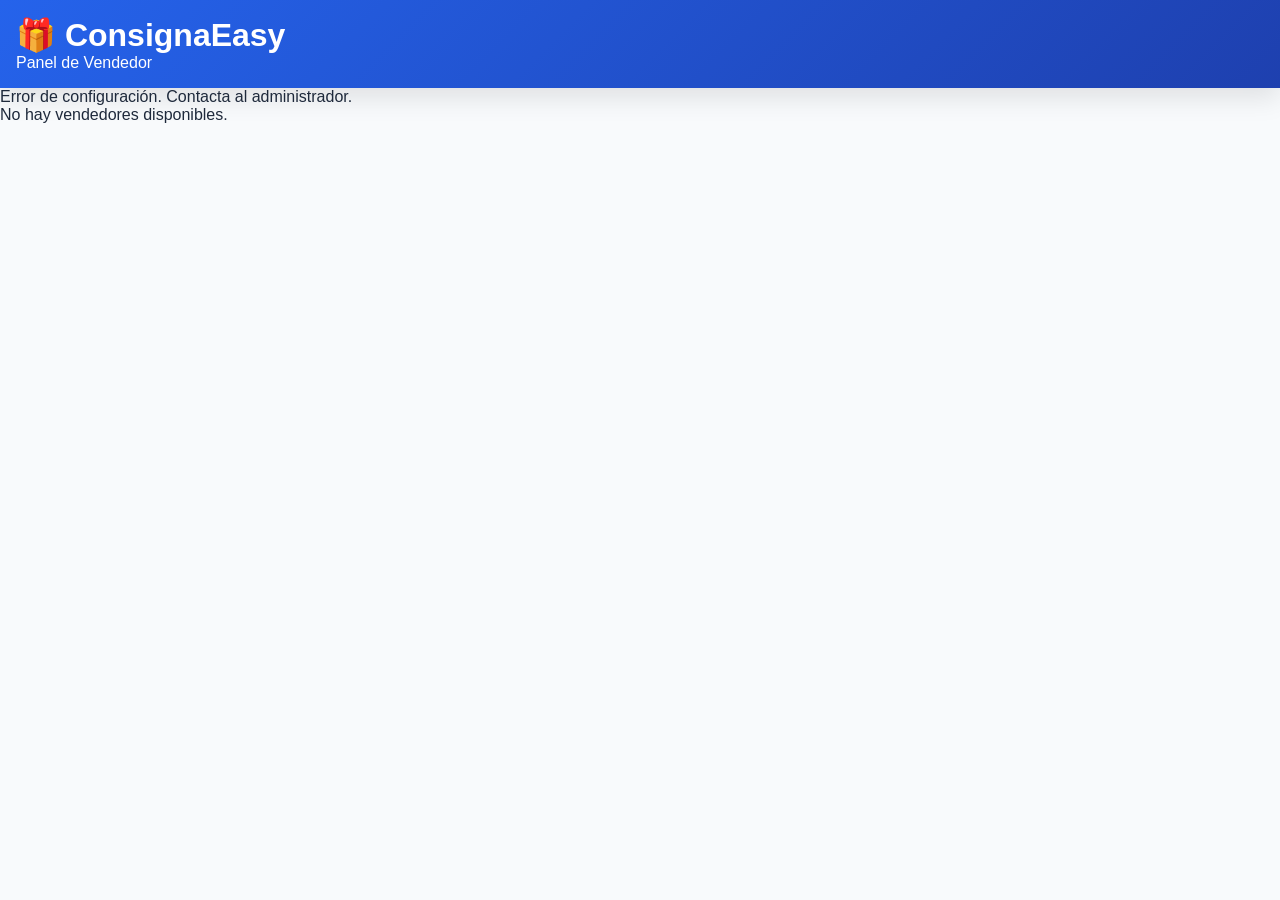
<file: vendor.html>
<!DOCTYPE html>
<html lang="es">
<head>
    <meta charset="UTF-8">
    <meta name="viewport" content="width=device-width, initial-scale=1.0">
    <title>ConsignaEasy - Vendedor</title>
    <link rel="stylesheet" href="styles-sheets.css">
    <style>
        .vendor-grid {
            display: grid;
            grid-template-columns: repeat(auto-fit, minmax(250px, 1fr));
            gap: 20px;
            margin: 20px 0;
        }

        .vendor-card {
            background: white;
            border: 2px solid #667eea;
            border-radius: 10px;
            padding: 20px;
            text-align: center;
            cursor: pointer;
            transition: all 0.3s;
        }

        .vendor-card:hover {
            box-shadow: 0 8px 20px rgba(102, 126, 234, 0.3);
            transform: translateY(-5px);
        }

        .vendor-card h3 {
            color: #667eea;
            margin-bottom: 10px;
        }

        .vendor-card p {
            color: #666;
            margin: 5px 0;
        }

        .movement-day {
            margin-bottom: 30px;
            padding-bottom: 20px;
            border-bottom: 2px solid #eee;
        }

        .movement-day h4 {
            color: #667eea;
            margin-bottom: 15px;
        }

        .vendor-header {
            background: linear-gradient(135deg, #667eea 0%, #764ba2 100%);
            color: white;
            padding: 20px;
            border-radius: 10px;
            margin-bottom: 20px;
            display: flex;
            justify-content: space-between;
            align-items: center;
        }

        .vendor-header h2 {
            margin: 0;
        }

        .btn-back {
            background: white;
            color: #667eea;
            padding: 10px 20px;
            border: none;
            border-radius: 6px;
            cursor: pointer;
            font-weight: 600;
        }

        .btn-back:hover {
            background: #f0f0f0;
        }

        .dashboard-cards {
            display: grid;
            grid-template-columns: repeat(auto-fit, minmax(200px, 1fr));
            gap: 15px;
            margin: 20px 0;
        }

        .dashboard-card {
            background: #f7fafc;
            border: 1px solid #e2e8f0;
            border-radius: 8px;
            padding: 20px;
            text-align: center;
        }

        .dashboard-card h4 {
            color: #666;
            margin-bottom: 10px;
            font-size: 0.9em;
        }

        .dashboard-card .value {
            font-size: 2em;
            color: #667eea;
            font-weight: bold;
        }

        @media (max-width: 768px) {
            .vendor-header {
                flex-direction: column;
                gap: 15px;
            }

            .vendor-grid {
                grid-template-columns: 1fr;
            }

            .table {
                font-size: 0.85em;
            }

            .table th,
            .table td {
                padding: 8px;
            }
        }
    </style>
</head>
<body>
    <div class="container">
        <!-- HEADER -->
        <div class="header">
            <h1>🎁 ConsignaEasy</h1>
            <p>Panel de Vendedor</p>
        </div>

        <!-- MENSAJES -->
        <div id="error-message" class="alert alert-error" style="display: none;"></div>
        <div id="success-message" class="alert alert-success" style="display: none;"></div>

        <!-- SELECCIÓN DE VENDEDOR -->
        <div id="vendor-selection">
            <h2 style="text-align: center; margin-bottom: 30px;">Selecciona tu Perfil</h2>
            <div id="vendor-selection"></div>
        </div>

        <!-- PANEL DEL VENDEDOR -->
        <div id="vendor-panel" style="display: none;">
            <div class="vendor-header">
                <h2 id="vendor-name">Vendedor</h2>
                <button class="btn-back" onclick="backToSelection()">← Cambiar Vendedor</button>
            </div>

            <!-- DASHBOARD -->
            <div class="dashboard-cards">
                <div class="dashboard-card">
                    <h4>Stock Total</h4>
                    <div class="value" id="total-items">0</div>
                </div>
                <div class="dashboard-card">
                    <h4>Ventas Totales</h4>
                    <div class="value" id="total-sales">$0</div>
                </div>
                <div class="dashboard-card">
                    <h4>Restock Total</h4>
                    <div class="value" id="total-restocks">0</div>
                </div>
            </div>

            <!-- INVENTARIO -->
            <h3 style="margin-top: 30px; margin-bottom: 15px;">📦 Mi Inventario Actual</h3>
            <div id="inventory-table"></div>

            <!-- MOVIMIENTOS -->
            <h3 style="margin-top: 30px; margin-bottom: 15px;">📊 Historial de Movimientos</h3>
            <button class="btn btn-primary" onclick="refreshData()" style="margin-bottom: 15px;">🔄 Actualizar</button>
            <div id="movements-table"></div>
        </div>
    </div>

    <script src="app-vendor.js"></script>
</body>
</html>
</file>
<file: styles-sheets.css>
/* ============================================
   CONSIGNAEASY - STYLES
   ============================================ */

* {
    margin: 0;
    padding: 0;
    box-sizing: border-box;
}

:root {
    --primary: #2563eb;
    --secondary: #64748b;
    --success: #10b981;
    --danger: #ef4444;
    --warning: #f59e0b;
    --background: #f8fafc;
    --surface: #ffffff;
    --border: #e2e8f0;
    --text: #1e293b;
    --text-light: #64748b;
    --radius: 8px;
    --shadow: 0 1px 3px rgba(0, 0, 0, 0.1);
    --shadow-lg: 0 10px 25px rgba(0, 0, 0, 0.1);
}

html, body {
    height: 100%;
    font-family: -apple-system, BlinkMacSystemFont, 'Segoe UI', Roboto, Oxygen, Ubuntu, Cantarell, sans-serif;
    background: var(--background);
    color: var(--text);
}

body {
    overflow: hidden;
}

/* ============================================
   LAYOUT
   ============================================ */

.app {
    display: flex;
    flex-direction: column;
    height: 100vh;
    overflow: hidden;
}

.header {
    background: linear-gradient(135deg, var(--primary) 0%, #1e40af 100%);
    color: white;
    padding: 16px;
    box-shadow: var(--shadow-lg);
}

.header-content h1 {
    font-size: 24px;
    font-weight: 700;
    margin-bottom: 4px;
}

.header-subtitle {
    font-size: 12px;
    opacity: 0.9;
}

.nav {
    display: flex;
    gap: 8px;
    padding: 8px;
    background: white;
    border-bottom: 1px solid var(--border);
    overflow-x: auto;
    -webkit-overflow-scrolling: touch;
}

.nav-btn {
    flex: 0 0 auto;
    padding: 8px 12px;
    border: none;
    background: transparent;
    color: var(--text-light);
    font-size: 12px;
    font-weight: 500;
    cursor: pointer;
    border-radius: var(--radius);
    transition: all 0.2s;
    white-space: nowrap;
}

.nav-btn:active,
.nav-btn.active {
    background: var(--primary);
    color: white;
}

.main {
    flex: 1;
    overflow-y: auto;
    -webkit-overflow-scrolling: touch;
}

.page {
    display: none;
    padding: 16px;
    animation: fadeIn 0.2s;
}

.page.active {
    display: block;
}

@keyframes fadeIn {
    from { opacity: 0; }
    to { opacity: 1; }
}

/* ============================================
   COMPONENTS
   ============================================ */

.page-header {
    margin-bottom: 24px;
    display: flex;
    justify-content: space-between;
    align-items: flex-start;
}

.page-header h2 {
    font-size: 20px;
    margin-bottom: 8px;
}

.page-header p {
    color: var(--text-light);
    font-size: 14px;
}

.page-header button {
    margin-top: 0;
}

/* STATS */

.stats {
    display: grid;
    grid-template-columns: 1fr 1fr;
    gap: 12px;
    margin-bottom: 24px;
}

.stat-card {
    background: white;
    padding: 16px;
    border-radius: var(--radius);
    box-shadow: var(--shadow);
    text-align: center;
}

.stat-card.highlight {
    background: linear-gradient(135deg, var(--primary) 0%, #1e40af 100%);
    color: white;
}

.stat-label {
    font-size: 12px;
    font-weight: 600;
    text-transform: uppercase;
    opacity: 0.7;
    margin-bottom: 8px;
}

.stat-value {
    font-size: 24px;
    font-weight: 700;
}

/* SECTIONS */

.section {
    margin-bottom: 24px;
}

.section h3 {
    font-size: 16px;
    margin-bottom: 12px;
    color: var(--text);
}

/* FORMS */

.form-section {
    background: white;
    padding: 16px;
    border-radius: var(--radius);
    box-shadow: var(--shadow);
    margin-bottom: 16px;
}

.label {
    display: block;
    font-size: 14px;
    font-weight: 500;
    margin-bottom: 8px;
    color: var(--text);
}

.input,
.input-select,
.input-search {
    width: 100%;
    padding: 12px;
    border: 1px solid var(--border);
    border-radius: var(--radius);
    font-size: 16px;
    margin-bottom: 12px;
    font-family: inherit;
    -webkit-appearance: none;
    appearance: none;
}

.input:focus,
.input-select:focus,
.input-search:focus {
    outline: none;
    border-color: var(--primary);
    box-shadow: 0 0 0 3px rgba(37, 99, 235, 0.1);
}

.input-search {
    margin-bottom: 16px;
}

/* BUTTONS */

.btn {
    padding: 12px 16px;
    border: none;
    border-radius: var(--radius);
    font-size: 14px;
    font-weight: 600;
    cursor: pointer;
    transition: all 0.2s;
    font-family: inherit;
}

.btn-large {
    width: 100%;
    padding: 16px;
    font-size: 16px;
}

.btn-primary {
    background: var(--primary);
    color: white;
}

.btn-primary:active {
    transform: scale(0.98);
    opacity: 0.9;
}

.btn-secondary {
    background: var(--secondary);
    color: white;
}

.btn-secondary:active {
    transform: scale(0.98);
    opacity: 0.9;
}

.btn-success {
    background: var(--success);
    color: white;
}

.btn-success:active {
    transform: scale(0.98);
    opacity: 0.9;
}

.btn-danger {
    background: var(--danger);
    color: white;
}

.btn-danger:active {
    transform: scale(0.98);
    opacity: 0.9;
}

.btn-small {
    padding: 8px 12px;
    font-size: 12px;
}

/* LISTS */

.list {
    display: flex;
    flex-direction: column;
    gap: 12px;
}

.list-item {
    background: white;
    padding: 12px;
    border-radius: var(--radius);
    box-shadow: var(--shadow);
    display: flex;
    justify-content: space-between;
    align-items: center;
}

.list-item-content {
    flex: 1;
}

.list-item-title {
    font-weight: 600;
    font-size: 14px;
    margin-bottom: 4px;
}

.list-item-subtitle {
    font-size: 12px;
    color: var(--text-light);
}

.list-item-actions {
    display: flex;
    gap: 8px;
}

/* PRODUCTS LIST */

.products-list {
    display: flex;
    flex-direction: column;
    gap: 12px;
}

.product-row {
    background: white;
    padding: 12px;
    border-radius: var(--radius);
    box-shadow: var(--shadow);
    display: flex;
    justify-content: space-between;
    align-items: center;
    gap: 12px;
}

.product-info {
    flex: 1;
}

.product-name {
    font-weight: 600;
    font-size: 14px;
    margin-bottom: 4px;
}

.product-category {
    font-size: 12px;
    color: var(--text-light);
    margin-bottom: 4px;
}

.product-current {
    font-size: 12px;
    color: var(--primary);
    font-weight: 500;
}

.product-inputs {
    display: flex;
    gap: 8px;
    align-items: center;
}

.input-qty {
    width: 70px;
    padding: 8px;
    border: 1px solid var(--border);
    border-radius: var(--radius);
    font-size: 14px;
    text-align: center;
    font-weight: 600;
}

/* SUMMARY */

.summary {
    background: white;
    padding: 16px;
    border-radius: var(--radius);
    box-shadow: var(--shadow);
    border-left: 4px solid var(--primary);
}

.summary-item {
    display: flex;
    justify-content: space-between;
    align-items: center;
    padding: 8px 0;
    font-size: 14px;
}

.summary-item.highlight {
    font-size: 16px;
    font-weight: 700;
    color: var(--success);
    padding-top: 12px;
    border-top: 1px solid var(--border);
}

/* MOVEMENTS */

.movements-list {
    display: flex;
    flex-direction: column;
    gap: 12px;
}

.movement-card {
    background: white;
    padding: 12px;
    border-radius: var(--radius);
    box-shadow: var(--shadow);
    border-left: 4px solid var(--primary);
}

.movement-header {
    display: flex;
    justify-content: space-between;
    margin-bottom: 8px;
}

.movement-vendor {
    font-weight: 600;
    font-size: 14px;
}

.movement-date {
    font-size: 12px;
    color: var(--text-light);
}

.movement-details {
    display: flex;
    justify-content: space-between;
    gap: 12px;
}

.movement-detail-item {
    flex: 1;
}

.movement-detail-label {
    font-size: 12px;
    color: var(--text-light);
    margin-bottom: 4px;
}

.movement-detail-value {
    font-weight: 600;
    font-size: 14px;
    color: var(--success);
}

/* INFO CARDS */

.info-card {
    background: white;
    padding: 12px;
    border-radius: var(--radius);
    box-shadow: var(--shadow);
    margin-bottom: 12px;
    display: flex;
    justify-content: space-between;
    align-items: center;
}

.info-label {
    font-size: 12px;
    font-weight: 600;
    color: var(--text-light);
    text-transform: uppercase;
}

.info-value {
    font-size: 16px;
    font-weight: 700;
    color: var(--primary);
}

/* EMPTY STATE */

.empty-state {
    text-align: center;
    padding: 32px 16px;
    color: var(--text-light);
}

.empty-state-icon {
    font-size: 48px;
    margin-bottom: 12px;
}

.empty-state-text {
    font-size: 14px;
}

/* INFO TEXT */

.info-text {
    background: #ecf0f1;
    padding: 12px;
    border-radius: var(--radius);
    font-size: 12px;
    color: var(--text-light);
    margin: 0;
}

/* CONFIG ITEM */

.config-item {
    background: white;
    padding: 16px;
    border-radius: var(--radius);
    box-shadow: var(--shadow);
    margin-bottom: 16px;
}

/* ============================================
   RESPONSIVE
   ============================================ */

@media (max-width: 480px) {
    .header-content h1 {
        font-size: 20px;
    }

    .stats {
        grid-template-columns: 1fr;
    }

    .nav {
        padding: 6px;
    }

    .nav-btn {
        padding: 6px 10px;
        font-size: 11px;
    }

    .page {
        padding: 12px;
    }

    .page-header {
        flex-direction: column;
    }

    .page-header button {
        margin-top: 12px;
    }
}

/* ============================================
   PRINT
   ============================================ */

@media print {
    .nav,
    .btn {
        display: none;
    }
}
</file>
